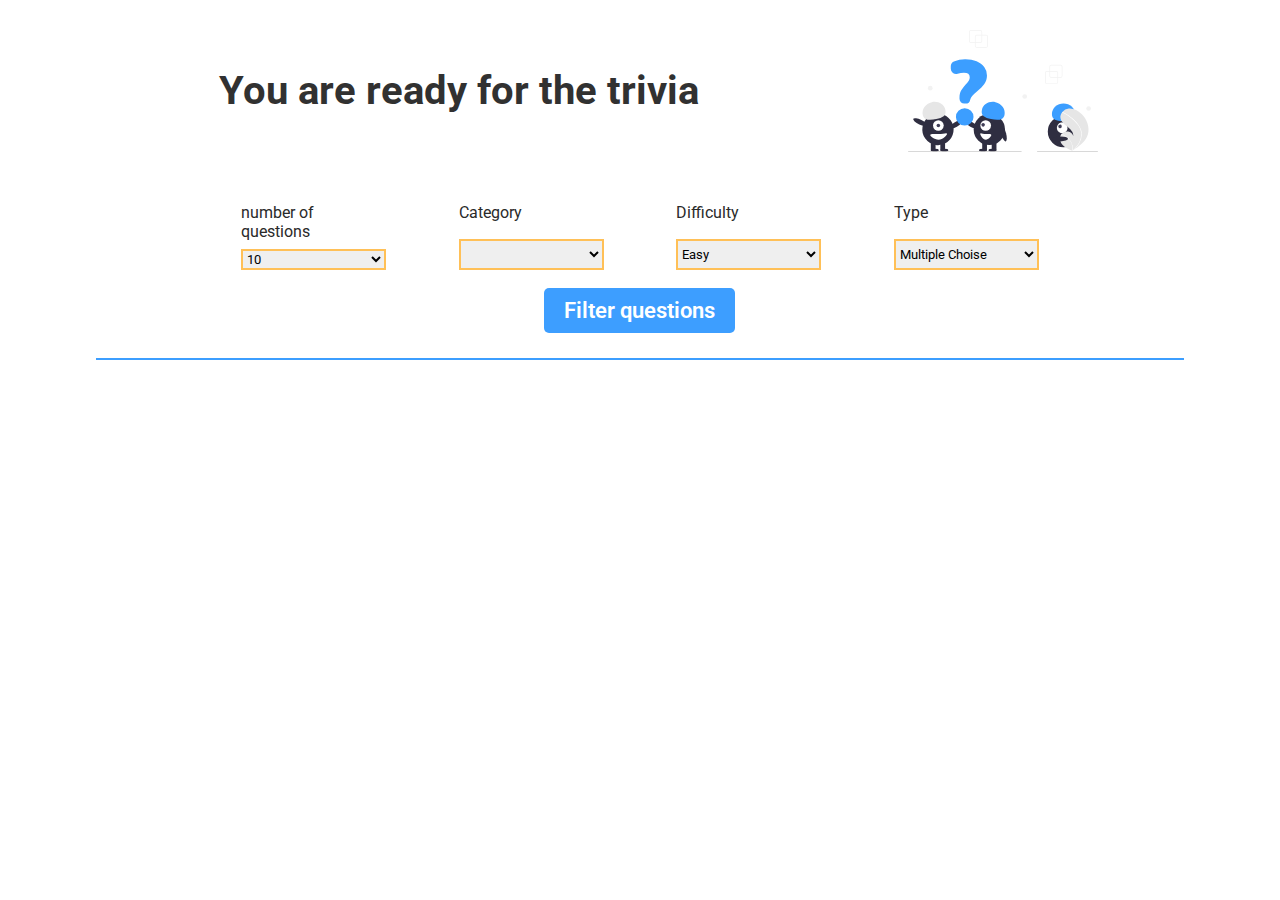
<file: index.html>
<!DOCTYPE html>
<html lang="en">
<head>
  <meta charset="UTF-8">
  <meta name="viewport" content="width=device-width, initial-scale=1.0">
  <title>Trivia</title>
  <link rel="stylesheet" href="./styles/grid.css">
  <link rel="stylesheet" href="./styles/style.css">
</head>
<body>
  <main>
    <section class="head-quiz">
      <div class="title-quiz">
        <h3 class="col-s-12 col-md-8">You are ready for the trivia</h3>
        <div  class="col-s-12 col-md-4">
          <img src="./images/quiz.svg">
        </div>
      </div>
      <form action="#">
        <div class="config-quiz">
          <div class="options-config col-md-2 col-s-12">
            <label for="totalQuestions">number of questions</label>
            <select id="totalQuestions">
              <option>10</option>
              <option>20</option>
              <option>30</option>
              <option>40</option>
              <option>50</option>
            </select>
          </div>
          <div class="options-config col-md-2 col-s-12">
            <label for="categoryQuestions">Category</label>
            <select id="categoryQuestions">
        
            </select>
          </div>
          <div class="options-config col-md-2 col-s-12">
            <label for="difficultyQuestions">Difficulty</label>
            <select id="difficultyQuestions">
              <option value="easy">Easy</option>
              <option value="medium">Medium</option>
              <option value="hard">Hard</option>
            </select>
          </div>
          <div class="options-config col-md-2 col-s-12">
            <label for="typeQuestions">Type</label>
            <select id="typeQuestions">
              <option value="multiple">Multiple Choise</option>
              <option value="boolean">True /False</option>
            </select>
          </div>
        </div>
        <div class="btn-config">
          <button onclick="getQuestions()">Filter questions</button>
        </div>
      </form>
    </section>

    <section class="questions">
      <form action="" name="quizForm" id="answerForm">
        <div id="quizContent">
          <!-- Questions of quiz -->
        </div>
      </form>
    </section>

    <script src="./scripts/quiz.js"></script>
  </main>
</body>
</html>
</file>
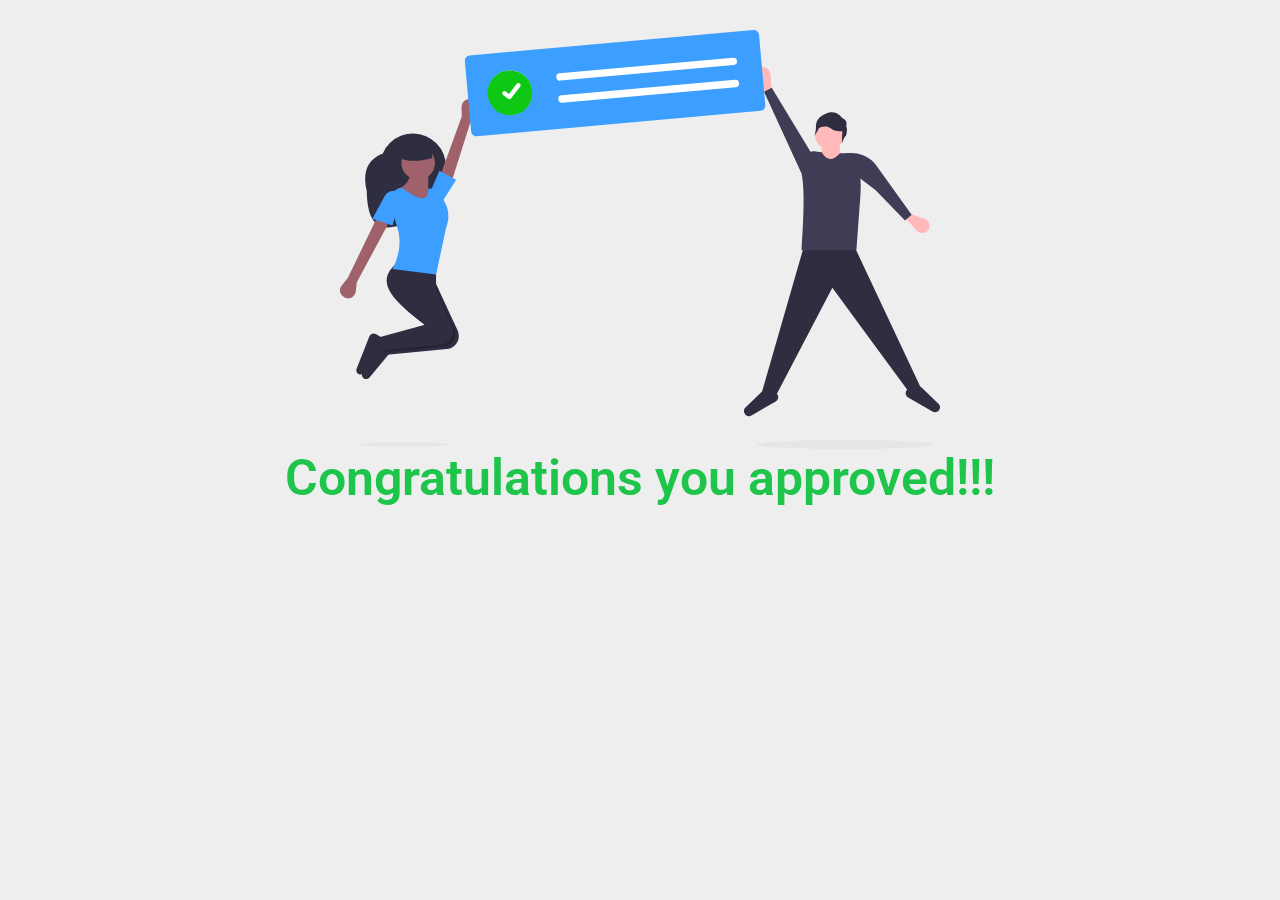
<file: score.html>
<!DOCTYPE html>
<html lang="en">
<head>
  <meta charset="UTF-8">
  <meta name="viewport" content="width=device-width, initial-scale=1.0">
  <title>Document</title>
</head>
<body>
  <h1>hola</h1>
  <script src="/scripts/score.js"></script>
</body>
</html>
</file>
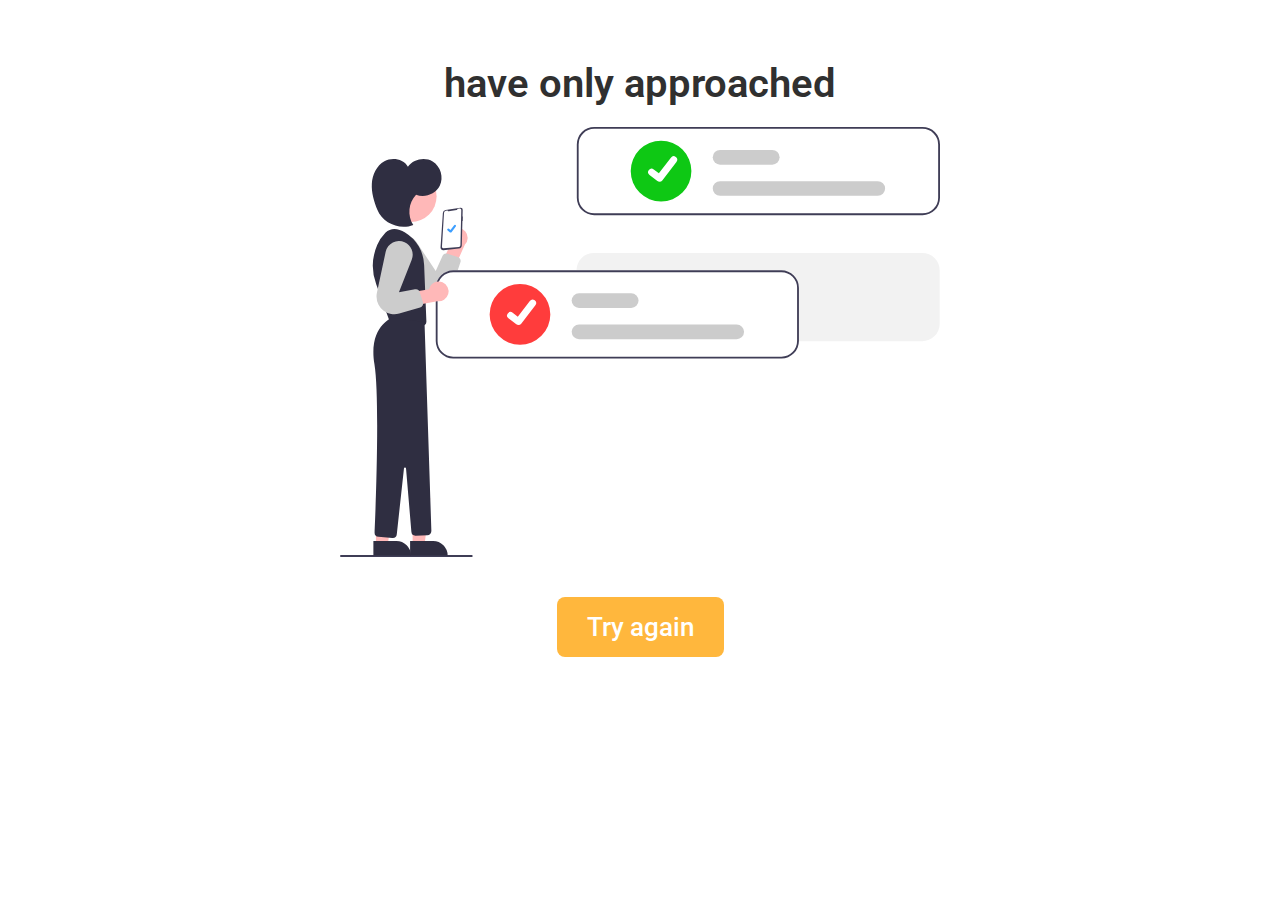
<file: html/almost.html>
<!DOCTYPE html>
<html lang="en">
<head>
  <meta charset="UTF-8">
  <meta name="viewport" content="width=device-width, initial-scale=1.0">
  <title>Document</title>
  <link rel="stylesheet" href="/styles/almost.css">
</head>
<body>
  <div>
    <p>have only approached</p>
    <img src="/images/casi.svg" alt="">
    <div>
      <a href="/index.html">Try again</a>
    </div>
  </div>
</body>
</html>
</file>
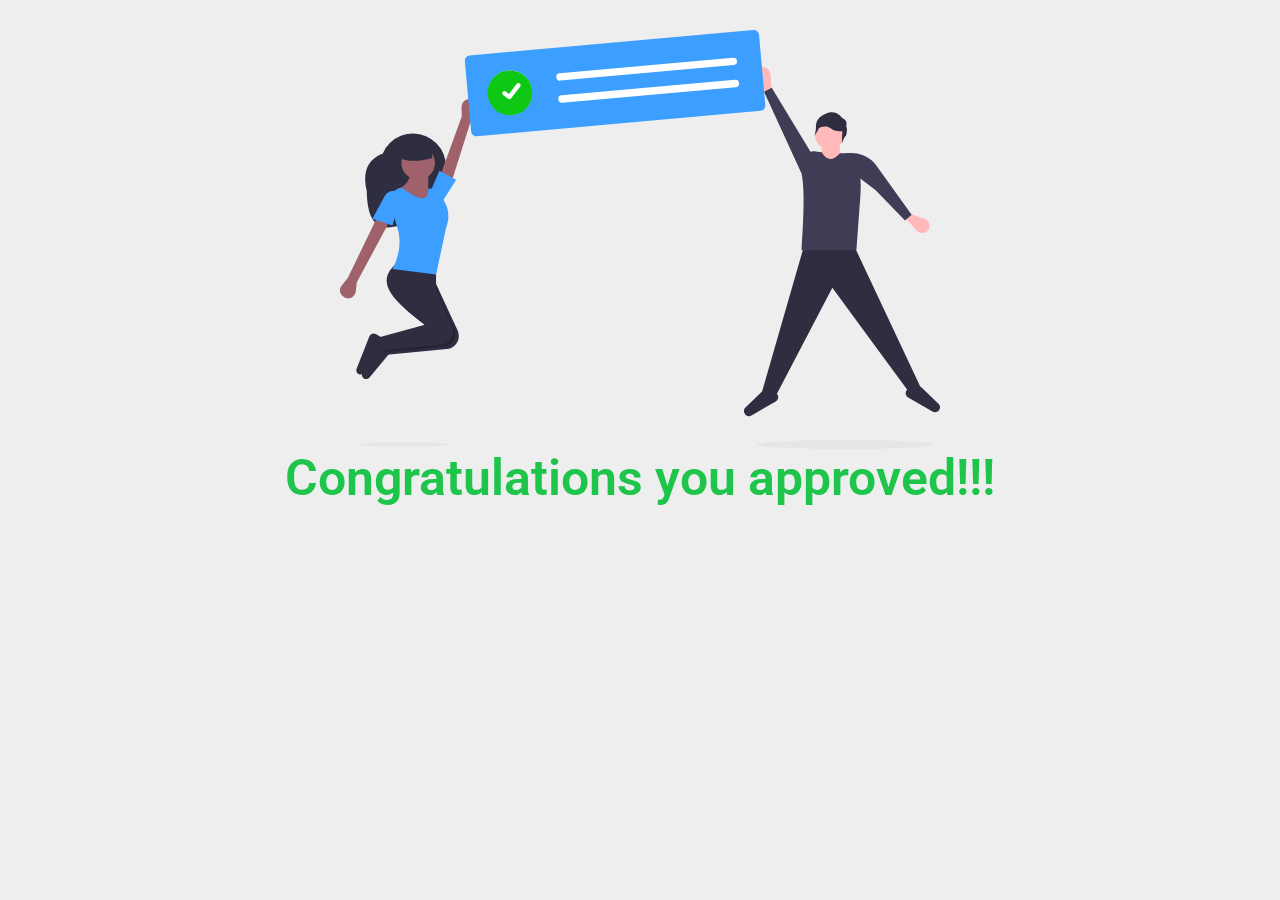
<file: html/congratulations.html>
<!DOCTYPE html>
<html lang="en">
<head>
  <meta charset="UTF-8">
  <meta name="viewport" content="width=device-width, initial-scale=1.0">
  <title>Document</title>
  <link rel="stylesheet" href="/styles/congratu.css">
</head>
<body>
  <div class="container">
    <img src="/images/felicidades 100.svg" alt="">
    <p>Congratulations you approved!!!</p>
  </div>
</body>
</html>
</file>
<file: styles/grid.css>
/* For mobile phones: */
@media only screen and (max-width: 600px) {
  .col-s-1 {
    width: 8.33%;
  }
  .col-s-2 {
    width: 16.66%;
  }
  .col-s-3 {
    width: 25%;
  }
  .col-s-4 {
    width: 33.33%;
  }
  .col-s-5 {
    width: 41.66%;
  }
  .col-s-6 {
    width: 50%;
  }
  .col-s-7 {
    width: 58.33%;
  }
  .col-s-8 {
    width: 66.66%;
  }
  .col-s-9 {
    width: 75%;
  }
  .col-s-10 {
    width: 83.33%;
  }
  .col-s-11 {
    width: 91.66%;
  }
  .col-s-12 {
    width: 100%;
  }
}

/* For tablets: */
@media only screen and (min-width: 600px) {
  .col-md-1 {
    width: 8.33%;
  }
  .col-md-2 {
    width: 16.66%;
  }
  .col-md-3 {
    width: 25%;
  }
  .col-md-4 {
    width: 33.33%;
  }
  .col-md-5 {
    width: 41.66%;
  }
  .col-md-6 {
    width: 50%;
  }
  .col-md-7 {
    width: 58.33%;
  }
  .col-md-8 {
    width: 66.66%;
  }
  .col-md-9 {
    width: 75%;
  }
  .col-md-10 {
    width: 83.33%;
  }
  .col-md-11 {
    width: 91.66%;
  }
  .col-md-12 {
    width: 100%;
  }
}

/* For desktop: */
@media only screen and (min-width: 992px) {
  .col-lg-1 {
    width: 8.33%;
  }
  .col-lg-2 {
    width: 16.66%;
  }
  .col-lg-3 {
    width: 25%;
  }
  .col-lg-4 {
    width: 33.33%;
  }
  .col-lg-5 {
    width: 41.66%;
  }
  .col-lg-6 {
    width: 50%;
  }
  .col-lg-7 {
    width: 58.33%;
  }
  .col-lg-8 {
    width: 66.66%;
  }
  .col-lg-9 {
    width: 75%;
  }
  .col-lg-10 {
    width: 83.33%;
  }
  .col-lg-11 {
    width: 91.66%;
  }
  .col-lg-12 {
    width: 100%;
  }
}
</file>
<file: styles/style.css>
@import url("https://fonts.googleapis.com/css2?family=Roboto:ital,wght@0,100;0,300;0,400;0,500;0,700;0,900;1,100;1,300;1,400;1,500;1,700;1,900&display=swap");
* {
  margin: 0;
  padding: 0;
  font-family: "Roboto", sans-serif;
}

main {
  width: 85%;
  margin: auto;
  padding-top: 30px;
}

.title-quiz {
  display: -webkit-box;
  display: -ms-flexbox;
  display: flex;
  -webkit-box-align: center;
      -ms-flex-align: center;
          align-items: center;
  -ms-flex-wrap: wrap;
      flex-wrap: wrap;
}

.title-quiz h3 {
  font-size: 40px;
  color: #313131;
  font-weight: 700;
  text-align: center;
}

.title-quiz div {
  display: -webkit-box;
  display: -ms-flexbox;
  display: flex;
  -webkit-box-pack: center;
      -ms-flex-pack: center;
          justify-content: center;
}

.title-quiz div img {
  max-height: 122px;
}

.head-quiz {
  margin-bottom: 35px;
  border-bottom: solid 2px #3c9eff;
}

.head-quiz form {
  width: 80%;
  margin: 25px auto;
}

.config-quiz {
  display: -webkit-box;
  display: -ms-flexbox;
  display: flex;
  -ms-flex-wrap: wrap;
      flex-wrap: wrap;
}

.config-quiz div {
  padding: 8px;
  margin: 10px auto;
  display: -webkit-box;
  display: -ms-flexbox;
  display: flex;
  -ms-flex-wrap: wrap;
      flex-wrap: wrap;
}

.config-quiz div label {
  font-size: 18;
  color: #2a2a2a;
  font-weight: 400;
  width: 100%;
  margin: 8px 0;
}

.config-quiz div select {
  width: 100%;
  max-width: 250px;
  border: solid 2px #ffc057;
}

.btn-config {
  display: -webkit-box;
  display: -ms-flexbox;
  display: flex;
  -webkit-box-pack: center;
      -ms-flex-pack: center;
          justify-content: center;
}

.btn-config button {
  background: #3d9eff;
  border: none;
  padding: 10px 20px;
  border-radius: 5px;
  font-size: 22px;
  font-weight: 600;
  color: #ffffff;
}

.question-content {
  width: 80%;
  margin: 20px auto;
  border: solid 1.5px #d6d6d6;
  border-radius: 6px;
  padding: 20px;
}

.question-content p {
  padding: 17px 0;
  color: #535353;
  font-size: 18px;
  font-weight: 500;
}

.question-content div {
  display: -webkit-box;
  display: -ms-flexbox;
  display: flex;
  -ms-flex-wrap: wrap;
      flex-wrap: wrap;
  -webkit-box-align: center;
      -ms-flex-align: center;
          align-items: center;
}

.question-content div div {
  margin: 10px;
  color: #7e7e7e;
  font-size: 16px;
  font-weight: 400;
}

.question-content div div label {
  margin: 0 5px;
  padding: 5px;
}

.submit {
  display: -webkit-box;
  display: -ms-flexbox;
  display: flex;
  -webkit-box-pack: center;
      -ms-flex-pack: center;
          justify-content: center;
  margin: 30px 0;
}

.submit input {
  background: #099543;
  border: none;
  padding: 10px 20px;
  border-radius: 5px;
  font-size: 18px;
  font-weight: 600;
  color: #e7e7e7;
}
/*# sourceMappingURL=style.css.map */
</file>
<file: styles/almost.css>
@import url("https://fonts.googleapis.com/css2?family=Roboto:ital,wght@0,100;0,300;0,400;0,500;0,700;0,900;1,100;1,300;1,400;1,500;1,700;1,900&display=swap");
* {
  margin: 0;
  padding: 0;
  font-family: "Roboto", sans-serif;
}

body div {
  width: 80%;
  margin: auto;
  display: -webkit-box;
  display: -ms-flexbox;
  display: flex;
  -ms-flex-wrap: wrap;
      flex-wrap: wrap;
  -webkit-box-pack: center;
      -ms-flex-pack: center;
          justify-content: center;
  padding-top: 40px;
}

body div p {
  font-size: 40px;
  font-weight: 600;
  color: #303030;
  width: 100%;
  text-align: center;
  margin: 20px;
}

body div img {
  width: 80%;
  max-width: 600px;
  min-width: 200px;
}

body div a {
  text-decoration: none;
  font-size: 26px;
  font-weight: 500;
  color: #ffffff;
  padding: 15px 30px;
  background: #ffb73d;
  border-radius: 8px;
}
/*# sourceMappingURL=almost.css.map */
</file>
<file: styles/congratu.css>
@import url("https://fonts.googleapis.com/css2?family=Roboto:ital,wght@0,100;0,300;0,400;0,500;0,700;0,900;1,100;1,300;1,400;1,500;1,700;1,900&display=swap");
* {
  margin: 0;
  padding: 0;
  font-family: "Roboto", sans-serif;
}

body {
  background: #eeeeee;
}

body div {
  width: 80%;
  padding-top: 30px;
  margin: auto;
  display: -webkit-box;
  display: -ms-flexbox;
  display: flex;
  -ms-flex-wrap: wrap;
      flex-wrap: wrap;
  -webkit-box-pack: center;
      -ms-flex-pack: center;
          justify-content: center;
}

body div p {
  color: #1fc44b;
  font-size: 50px;
  font-weight: 600;
  text-align: center;
}

body div img {
  width: 80%;
  max-width: 600px;
  min-width: 300px;
}
/*# sourceMappingURL=congratu.css.map */
</file>
